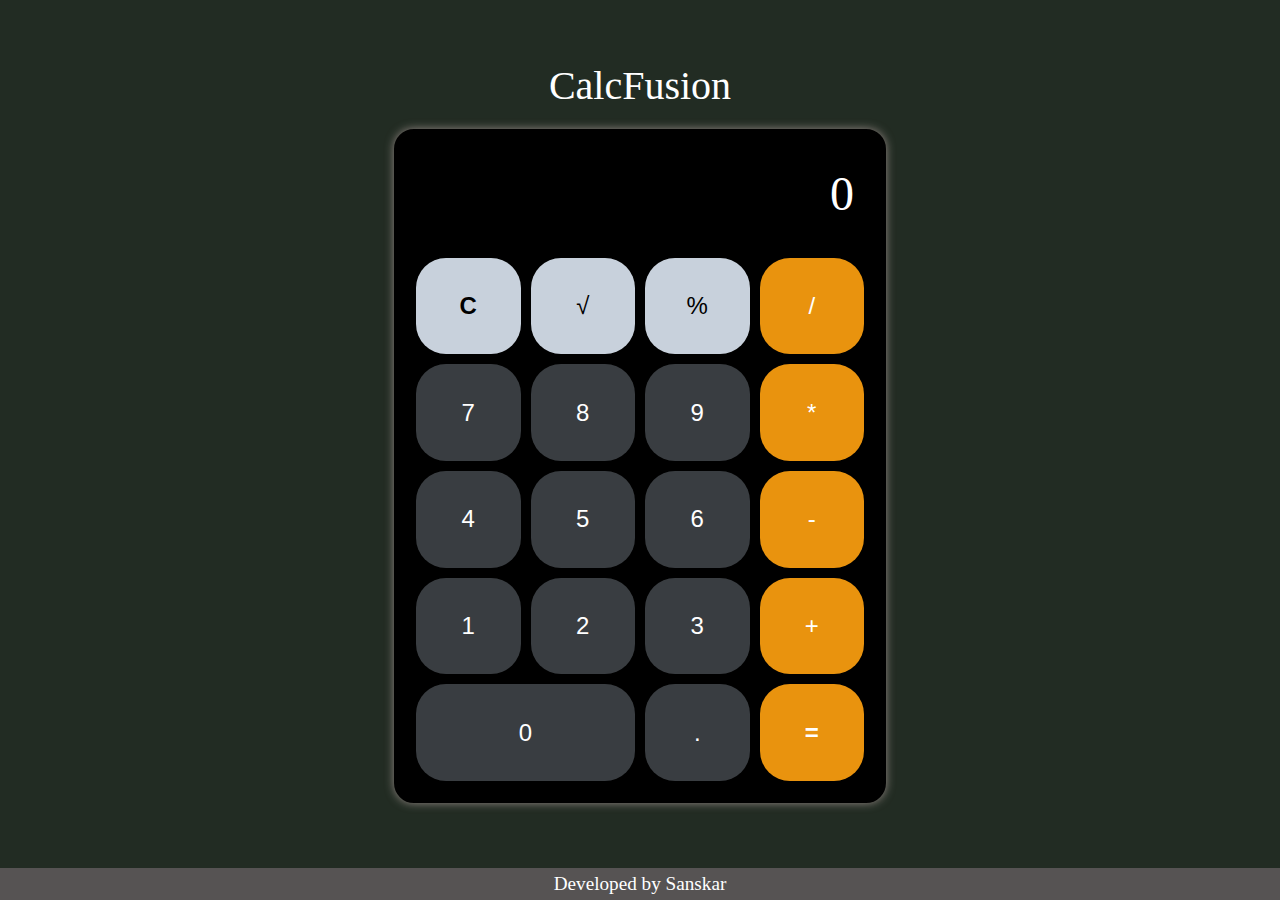
<file: Calculator/index.html>
<!DOCTYPE html>
<html lang="en">
<head>
    <meta charset="UTF-8">
    <meta name="viewport" content="width=device-width, initial-scale=1.0">
    <title>CalcFusion</title>
    <link rel="stylesheet" href="style.css">
    <link rel="icon" href="logo.png" type="logo.png">
</head>
<body>
    <div class="name">CalcFusion</div>
    <div class="container">
        <div class="display" id="display">0</div>
        <button class="btn c f" data-action="clear">C</button>
        <button class="btn c" data-action="sqrt">√</button>
        <button class="btn c" data-action="percent">%</button>
        <button class="btn op" data-action="operator" data-operator="/">/</button>
        <button class="btn" data-action="number">7</button>
        <button class="btn" data-action="number">8</button>
        <button class="btn" data-action="number">9</button>
        <button class="btn op" data-action="operator" data-operator="*">*</button>
        <button class="btn" data-action="number">4</button>
        <button class="btn" data-action="number">5</button>
        <button class="btn" data-action="number">6</button>
        <button class="btn op" data-action="operator" data-operator="-">-</button>
        <button class="btn" data-action="number">1</button>
        <button class="btn" data-action="number">2</button>
        <button class="btn" data-action="number">3</button>
        <button class="btn op" data-action="operator" data-operator="+">+</button>
        <button class="btn zero" data-action="number">0</button>
        <button class="btn" data-action="decimal">.</button>
        <button class="btn equal op f" data-action="equal">=</button>
    </div>
    <div class="footer">Developed by Sanskar</div>
    <script src="script.js"></script>
</body>
</html>
</file>
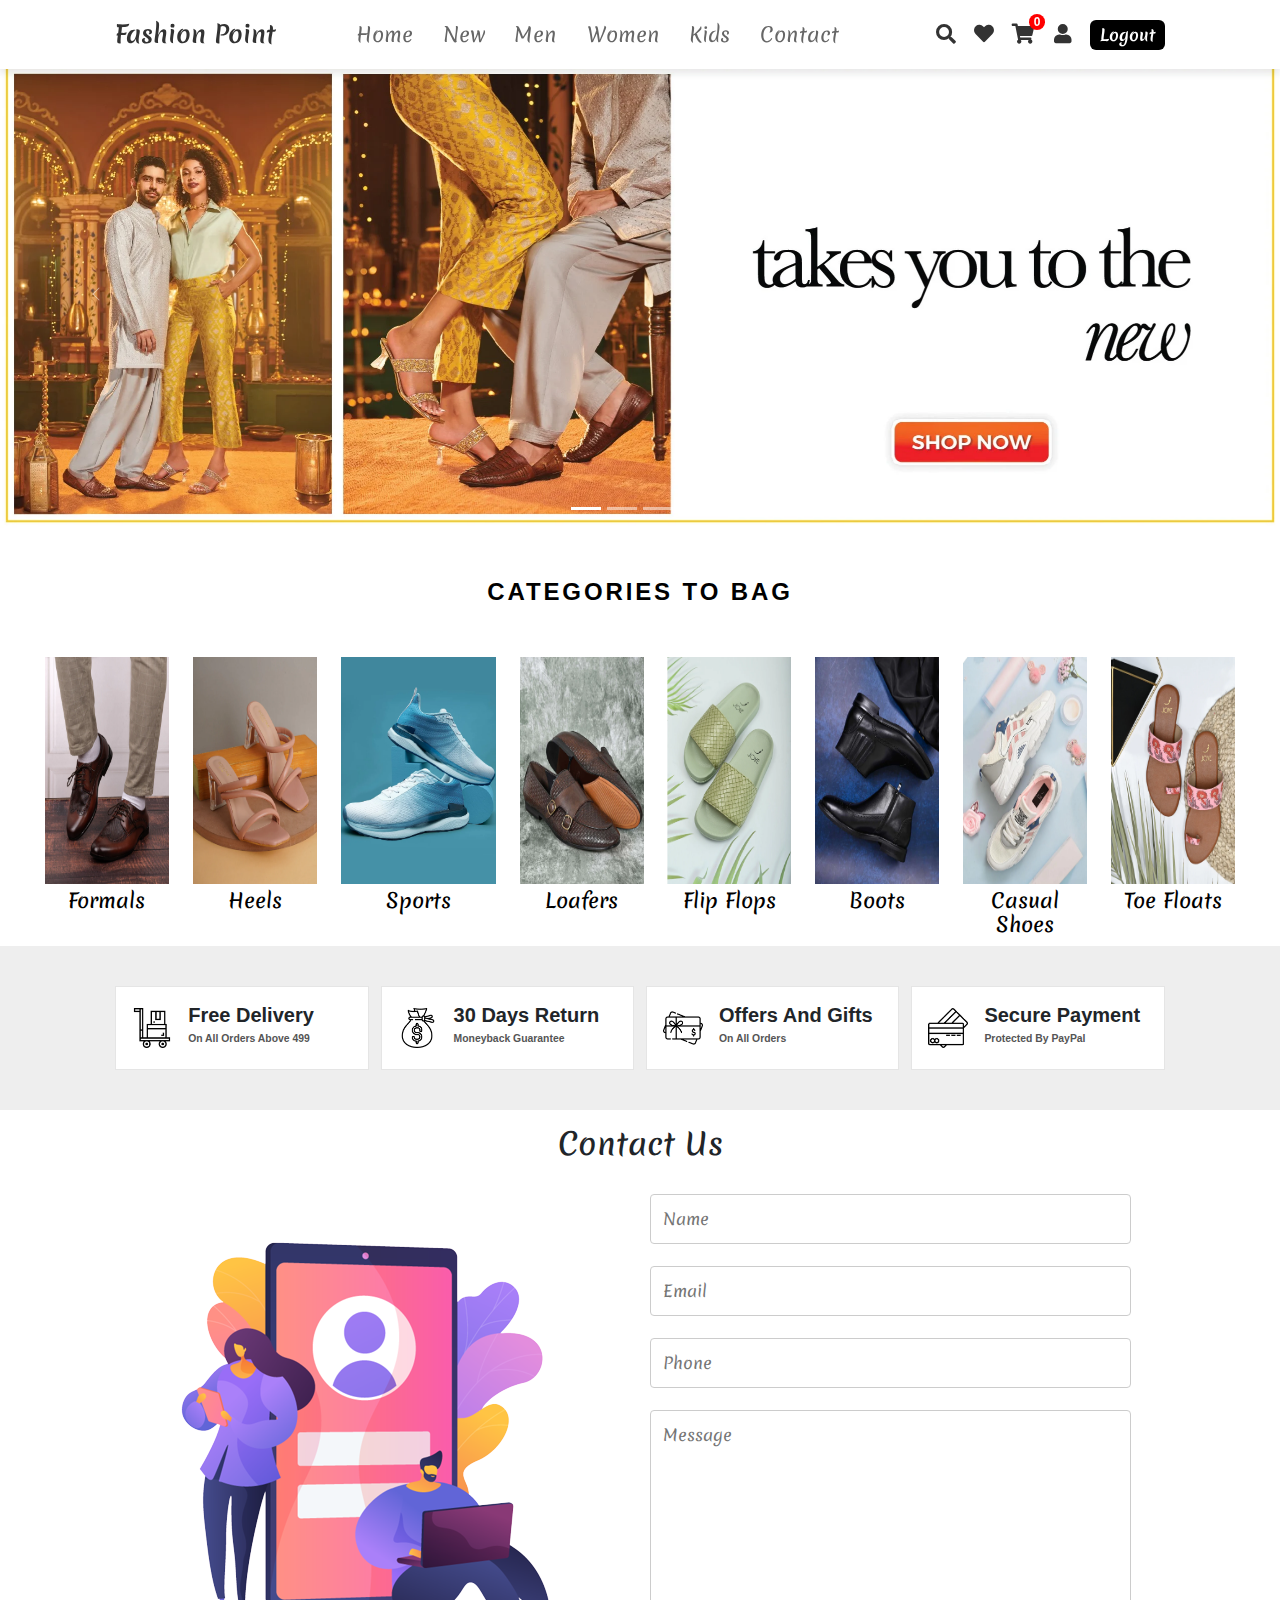
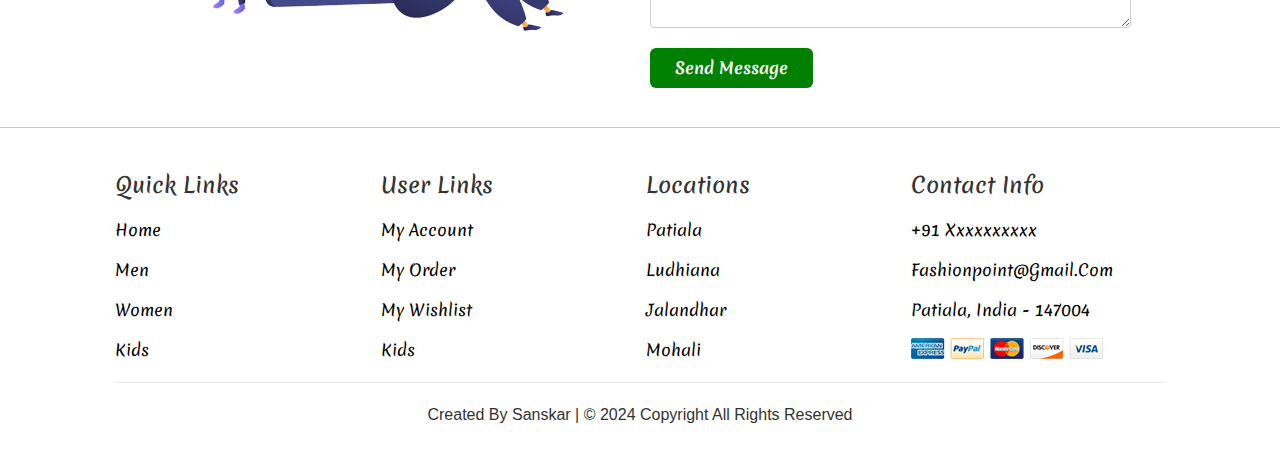
<file: Landing Page/index.html>
<!DOCTYPE html>
<html lang="en">

<head>
    <title>Fashion Point </title>
    <meta charset="utf-8">
    <meta name="viewport" content="width=device-width, initial-scale=1">
    <meta http-equiv="X-UA-Compatible" content="IE-edge">
    <script src="https://cdn.jsdelivr.net/npm/bootstrap@5.2.3/dist/js/bootstrap.bundle.min.js"></script>
    <link href="https://fonts.googleapis.com/css2?family=Merienda:wght@700&family=Satisfy&display=swap"
        rel="stylesheet">
    <link href="https://cdn.jsdelivr.net/npm/bootstrap@5.2.3/dist/css/bootstrap.min.css" rel="stylesheet">
    <link href="https://cdnjs.cloudflare.com/ajax/libs/font-awesome/5.15.3/css/all.min.css" rel="stylesheet">
    <link href="style.css" type="text/css" rel="stylesheet" />
</head>

<body>
    <div>
        <!-- header section starts -->
        <header>
            <input type="checkbox" name="" id="toggler">
            <label for="toggler" class="fas fa-bars"></label>

            <a style="text-decoration: none; font-family: 'Merienda', cursive" href="#"
                class="logo">Fashion Point<span></span></a>

            <nav class="navbar1">
                <a href="#">Home</a>
                <a href="#">New</a>
                <a href="#">Men</a>
                <a href="#">Women</a>
                <a href="#">Kids</a>
                <a href="#">Contact</a>
            </nav>

            <div class="icon">
                <a href="#" style="text-decoration: none" class="fas fa-search"></a>
                <a href="#" style="text-decoration: none" class="fas fa-heart"></a>
                <a href="#" style="text-decoration: none" class="fas fa-shopping-cart">
                    <span class="cart-count" id="CartBadge">0</span></a>
                <a href="#" style="text-decoration: none" class="fas fa-user"></a>
                <a style="text-decoration: none"><button class="btnlogout">Logout</button></a>
            </div>


        </header>
        <br />
        <br />
        <br />
        <br />
        <!-- header section ends -->

        <body>
            <br />
            <!-- Carousel Start -->
            <div id="carousel" class="carousel slide" data-bs-ride="carousel">
                <div class="carousel-indicators">
                    <button type="button" data-bs-target="#carousel" data-bs-slide-to="0" class="active"
                        aria-current="true" aria-label="Slide 1"></button>
                    <button type="button" data-bs-target="#carousel" data-bs-slide-to="1" aria-label="Slide 2"></button>
                    <button type="button" data-bs-target="#carousel" data-bs-slide-to="2" aria-label="Slide 3"></button>
                    <button type="button" data-bs-target="#carousel" data-bs-slide-to="3" aria-label="Slide 4"></button>
                </div>
                <div class="carousel-inner">
                    <div class="carousel-item">
                        <a href="#">
                            <img src="imgs/Corosel3.png" class="d-block w-100" alt="...">
                        </a>
                    </div>
                    <div class="carousel-item active">
                        <a href="#">
                            <img src="imgs/Corosel1.webp" class="d-block w-100" alt="...">
                        </a>
                    </div>
                    <div class="carousel-item">
                        <a href="#">
                            <img src="imgs/Corosel2.png" class="d-block w-100" alt="...">
                        </a>
                    </div>
                    <div class="carousel-item">
                        <a href="#">
                            <img src="imgs/Corosel4.jpg" class="d-block w-100" alt="...">
                        </a>
                    </div>
                </div>
                <button class="carousel-control-prev" type="button" data-bs-target="#carousel" data-bs-slide="prev">
                    <span class="carousel-control-prev-icon" aria-hidden="true"></span>
                    <span class="visually-hidden">Previous</span>
                </button>
                <button class="carousel-control-next" type="button" data-bs-target="#carousel" data-bs-slide="next">
                    <span class="carousel-control-next-icon" aria-hidden="true"></span>
                    <span class="visually-hidden">Next</span>
                </button>
            </div>

            <!-- Carousel End -->

            <!-- Categories to Bag -->
            <div class="text-banner-container">
                <h1 class="text-banner-title">CATEGORIES TO BAG</h1>
            </div>

            <div class="img-link-container">
                <a href="#">
                    <img src="imgs/Formals.webp" /><h1>Formals</h1>
                </a>
                <a href="#">
                    <img src="imgs/Heels.webp" /><h1>Heels</h1>
                </a>
                <a href="#">
                    <img src="imgs/Sports.jpg" /><h1>Sports</h1>
                </a>
                <a href="#">
                    <img src="imgs/Loafers.webp" /><h1>Loafers</h1>
                </a>
                <a href="#">
                    <img src="imgs/Flipflops.webp" /><h1>Flip Flops</h1>
                </a>
                <a href="#">
                    <img src="imgs/Boots.webp" /><h1>Boots</h1>
                </a>
                <a href="#">
                    <img src="imgs/CasualSneakers.webp" /><h1>Casual Shoes</h1>
                </a>
                <a href="#">
                    <img src="imgs/ToeFloats.webp" /><h1>Toe Floats</h1>
                </a>
            </div>

            

            <!-- Icons section starts  -->
            <section class="icons-container">
                <div class="icons">
                    <img src="imgs/icon-1.png" alt="">
                    <div class="info">
                        <h1><b>Free Delivery</b></h1>
                        <h3><span><b>On All Orders Above 499</b></span></h3>
                    </div>
                </div>
                <div class="icons">
                    <img src="imgs/icon-2.png" alt="">
                    <div class="info">
                        <h1><b>30 days Return</b></h1>
                        <h3><span><b>Moneyback Guarantee</b></span></h3>
                    </div>
                </div>
                <div class="icons">
                    <img src="imgs/icon-3.png" alt="">
                    <div class="info">
                        <h1><b>Offers and Gifts</b></h1>
                        <h3><span><b>On All Orders</b></span></h3>
                    </div>
                </div>
                <div class="icons">
                    <img src="imgs/icon-4.png" alt="">
                    <div class="info">
                        <h1><b>Secure Payment</b></h1>
                        <h3><span><b>Protected by PayPal</b></span></h3>
                    </div>
                </div>
            </section>
            <!-- Icons section ends -->

            <!-- contact section starts  -->

            <section class="contact" >
                <h1 style=" text-align: center; font-size: 30px; font-family: 'Merienda', cursive">Contact Us</h1>
                <br>
                <div class="row1">
                    <div class="coloumn-left">
                        <img src="imgs/ContactUs.png" alt="Contact Us">
                    </div>
                    <div class="coloumn-right">
                        <form action="">
                            <input type="text" placeholder="Name" style="font-size: medium; font-family: 'Merienda', cursive">
                            <input type="text" placeholder="Email" style="font-size: medium; font-family: 'Merienda', cursive">
                            <input type="text" placeholder="Phone" style="font-size: medium; font-family: 'Merienda', cursive">
                            <textarea class="box" placeholder="Message" cols="30" rows="8" style="font-size: medium; font-family: 'Merienda', cursive"></textarea>
                            <input type="submit" value="Send Message" class="btnsubmit">
                        </form>
                    </div>
                </div>
            </section>
            


            <!-- contact section ends -->

            <!-- footer section starts -->
            <hr>
            <div>
                <section class="footer">
                    <div class="box-container">
                        <div class="box">
                            <h1>quick links</h1>
                            <a href="#">home</a>
                            <a href="#">men</a>
                            <a href="#">women</a>
                            <a href="#">kids</a>
                        </div>
                        <div class="box">
                            <h1>User links</h1>
                            <a href="#">my account</a>
                            <a href="#">my order</a>
                            <a href="#">my wishlist</a>
                            <a href="#">kids</a>
                        </div>
                        <div class="box">
                            <h1>locations</h1>
                            <a>Patiala</a>
                            <a>Ludhiana</a>
                            <a>Jalandhar</a>
                            <a>Mohali</a>
                        </div>
                        <div class="box">
                            <h1>Contact Info</h1>
                            <a>+91 xxxxxxxxxx</a>
                            <a>fashionpoint@gmail.com</a>
                            <a>Patiala, India - 147004</a>
                            <img src="imgs/payment.png" />
                        </div>
                    </div>
                    <div class="credit">created by <span>Sanskar </span>| © 2024 Copyright all rights reserved
                    </div>
                </section>
            </div>
            <!-- footer section ends -->
    </div>
</body>

</html>
</file>
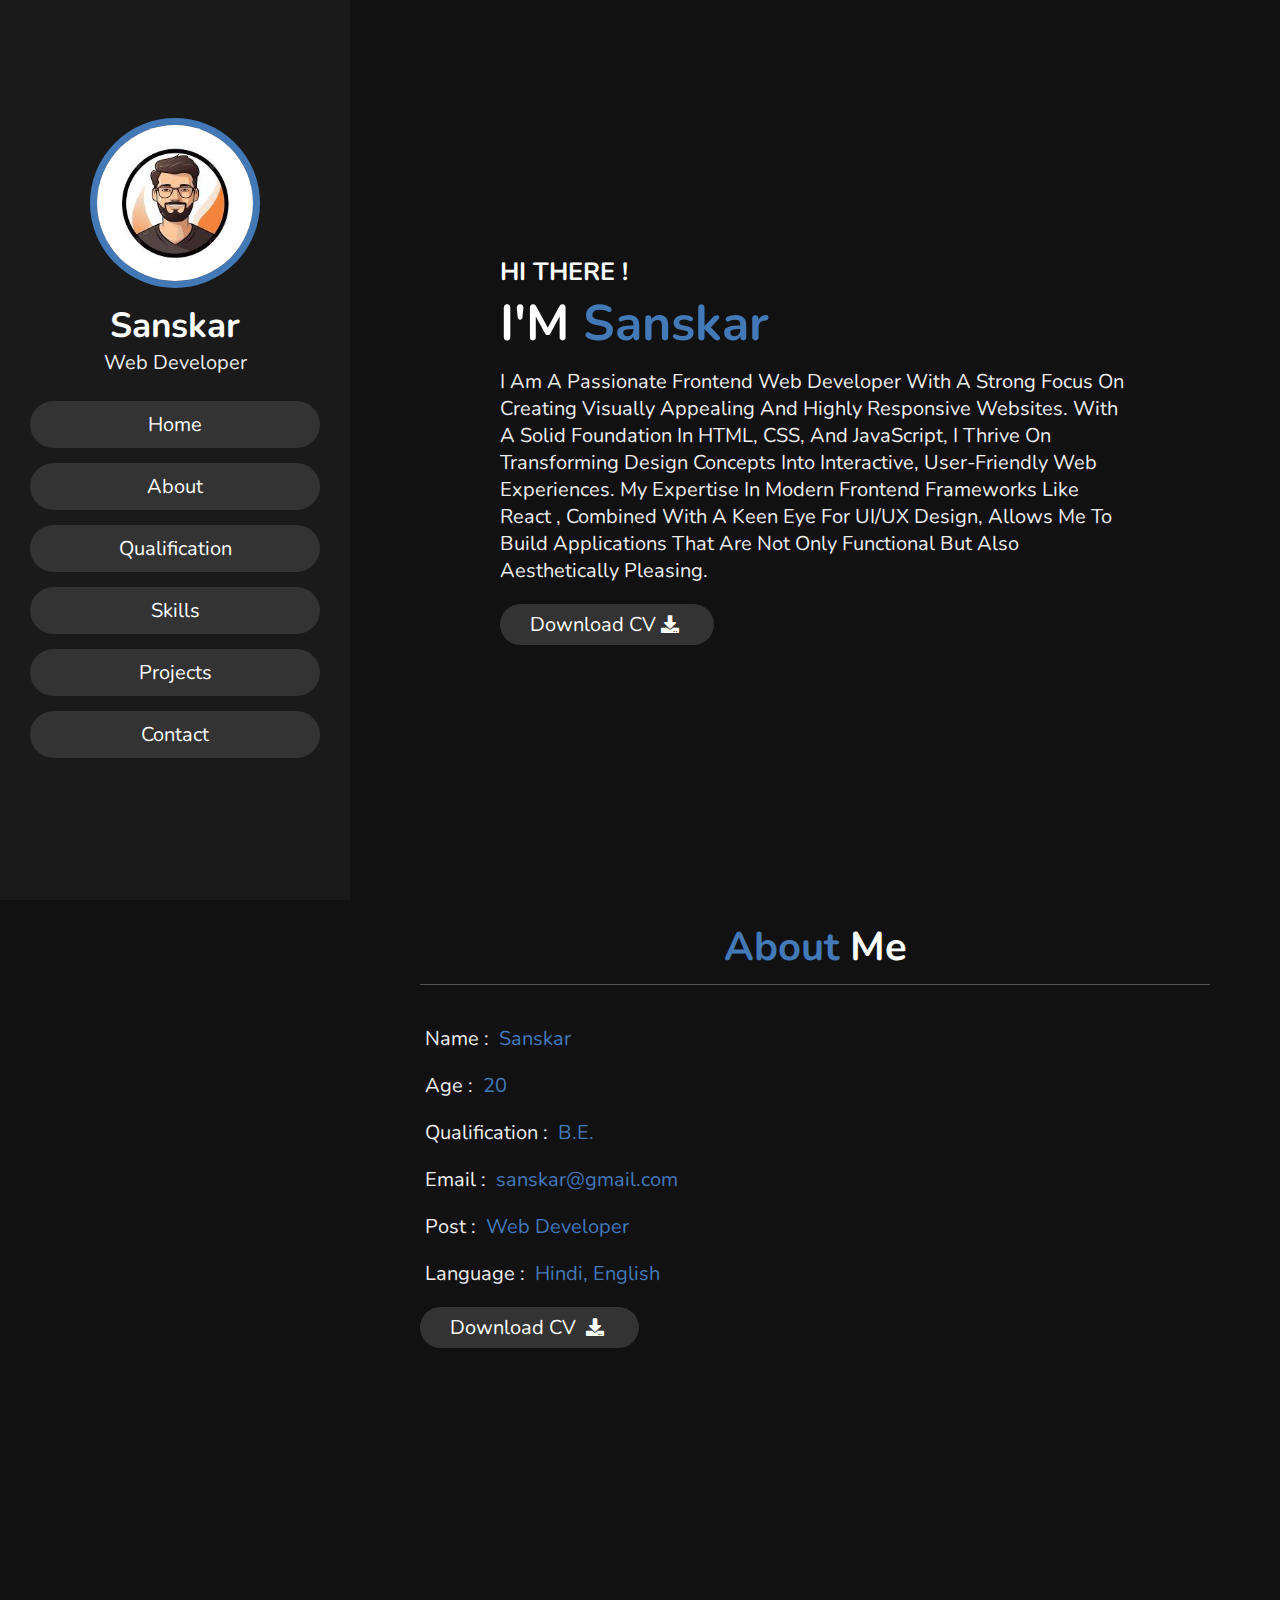
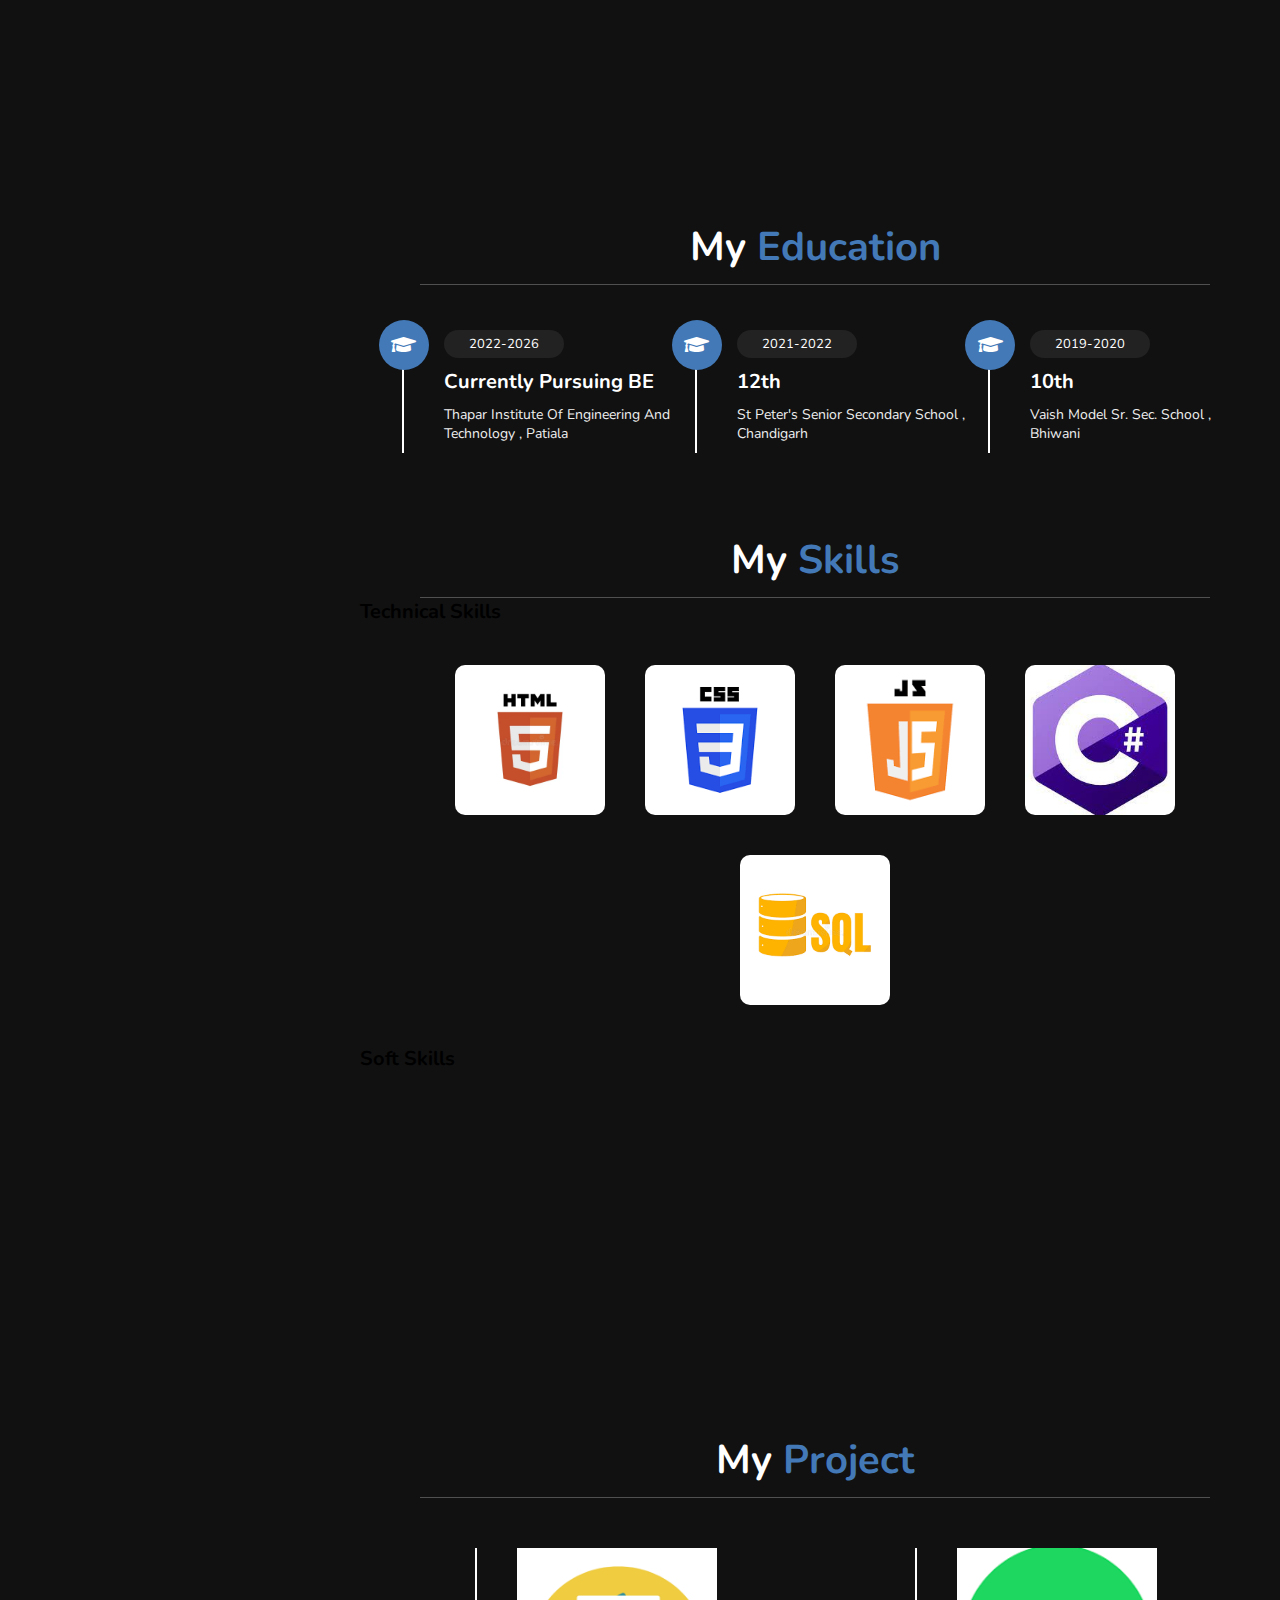
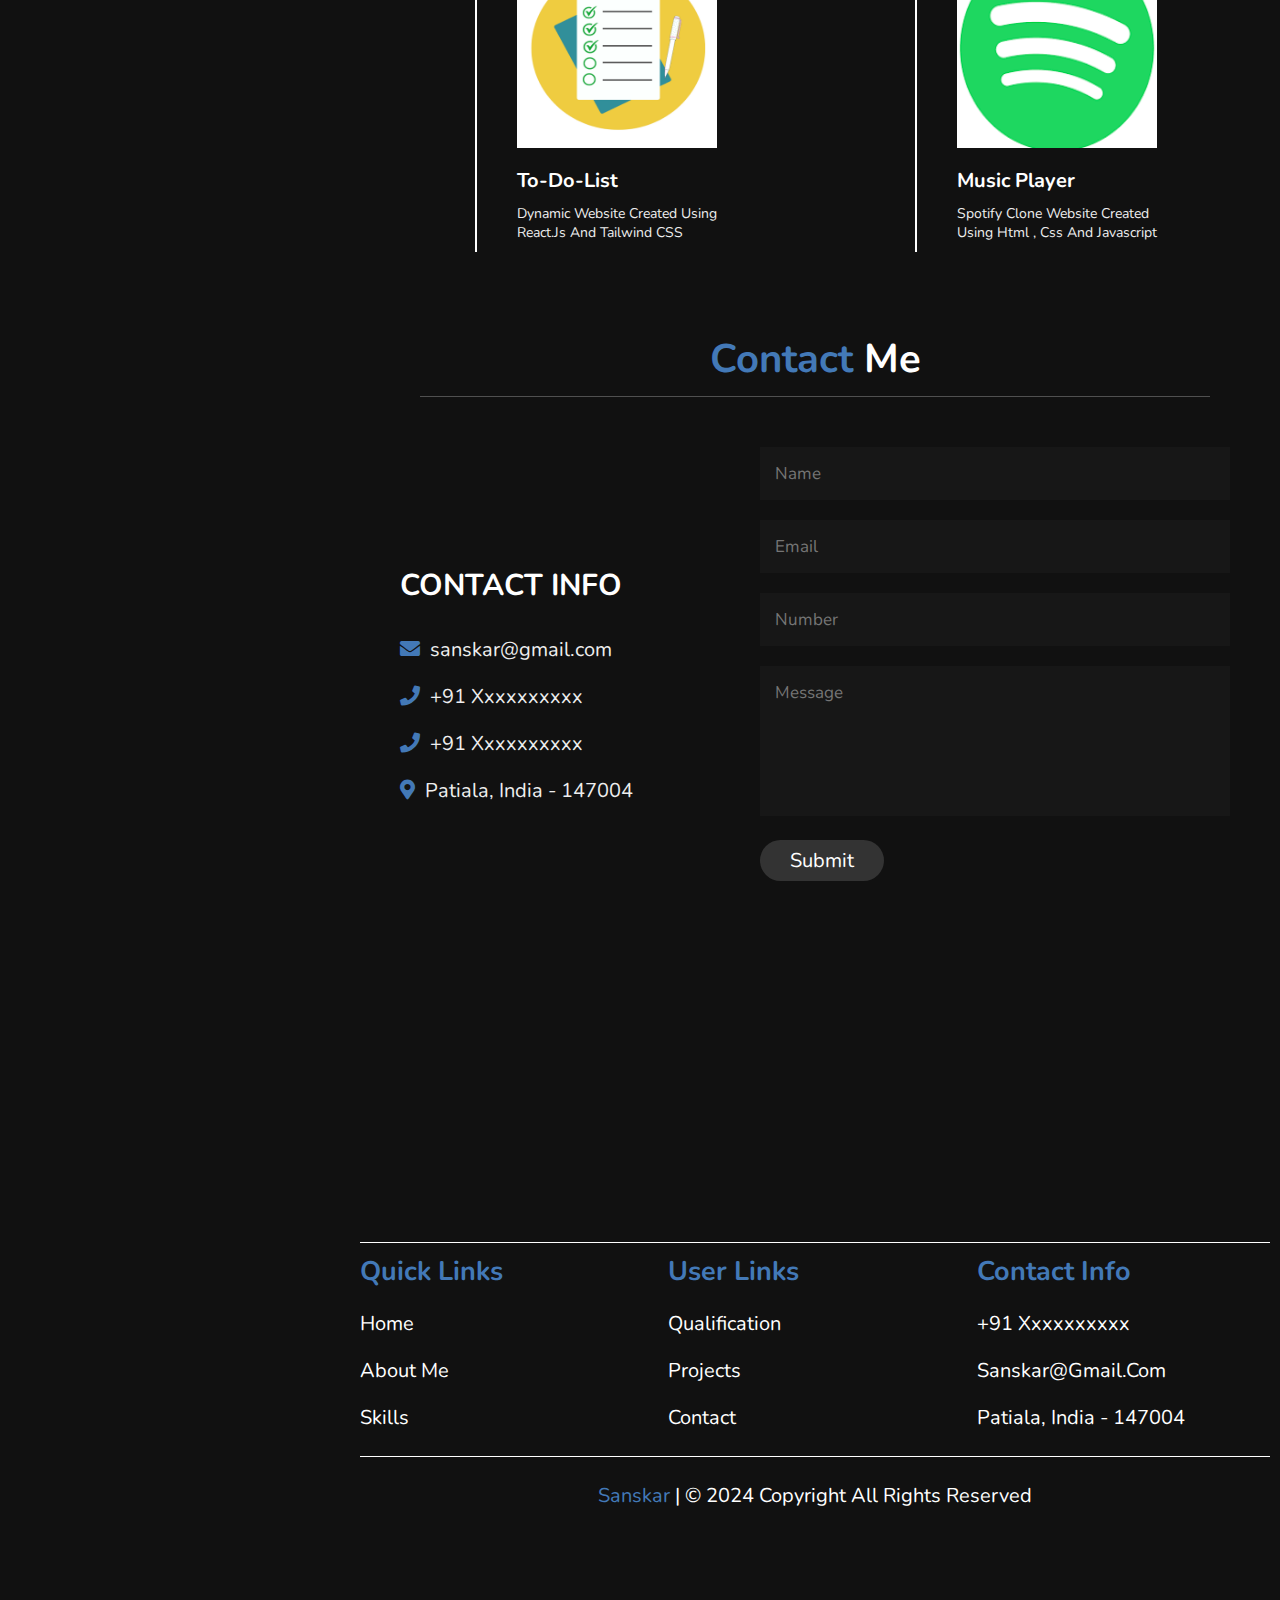
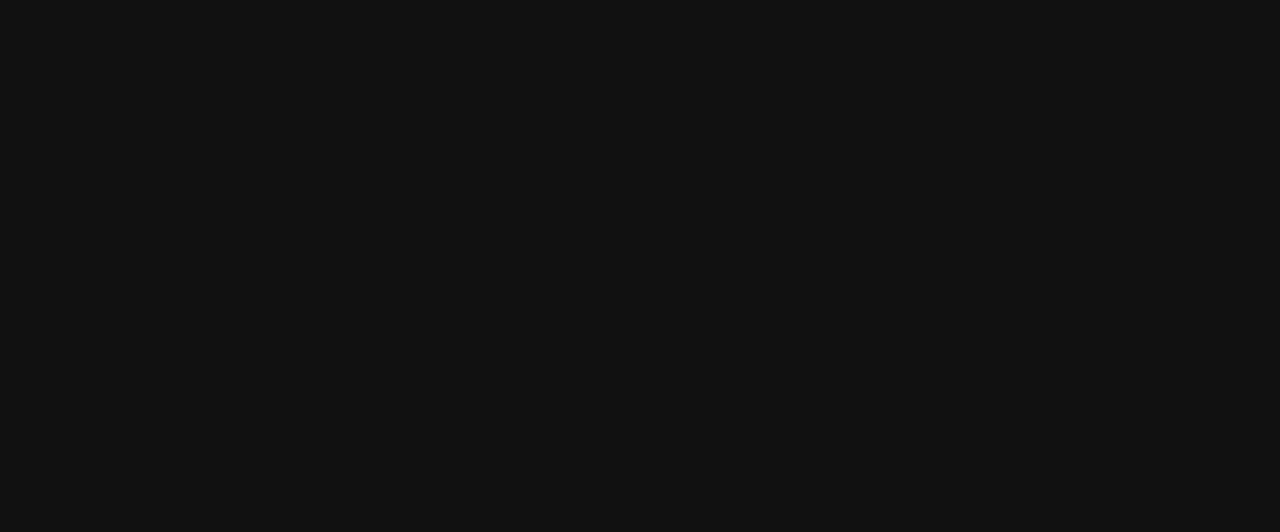
<file: Portfolio/index.html>
<!DOCTYPE html>
<html lang="en">
<head>
    <meta charset="UTF-8">
    <meta name="viewport" content="width=device-width, initial-scale=1.0">
    <title>portfolio</title>
    <link rel="shortcut icon" href="/images/p logo.jpg" type="image/x-icon">

    <!-- font awesome cdn link  -->
    <link rel="stylesheet" href="https://cdnjs.cloudflare.com/ajax/libs/font-awesome/5.15.2/css/all.min.css">

    <!-- custom css file link  -->
    <link rel="stylesheet" href="style.css">

</head>
<body>
    
<!-- header section starts  -->

<header>

    <div class="user">
        <img src="images/port2.jpeg" alt="">
         
        <h3 class="name">Sanskar</h3>
        <p class="post">Web developer</p>
    </div>

    <nav class="navbar">
        <ul>
            <li><a href="#home">home</a></li>
            <li><a href="#about">about</a></li>
            <li><a href="#education">qualification</a></li>
            <li><a href="#skills">skills</a></li>
            <li><a href="#projects">projects</a></li>
            <li><a href="#contact">contact</a></li>
        </ul>
    </nav>

</header>

<!-- header section ends -->

<div id="menu" class="fas fa-bars"></div>

<!-- home section starts  -->

<section class="home" id="home">

    <h3>HI THERE !</h3>
    <h1>I'M <span>Sanskar</span></h1>
    <p>I am a passionate Frontend Web Developer with a strong focus on creating visually appealing and highly responsive websites. With a solid foundation in HTML, CSS, and JavaScript, I thrive on transforming design concepts into interactive, user-friendly web experiences. My expertise in modern frontend frameworks like React , combined with a keen eye for UI/UX design, allows me to build applications that are not only functional but also aesthetically pleasing.
    </p>
    <a href="#"><button class="btn">Download CV<i class="fas fa-download"></i></button></a>
    <!-- <a href="MyResume.pdf"><button class="btn">Download CV<i class="fas fa-download"></i></button></a> -->

</section>

<!-- home section ends -->

<!-- about section starts  -->

<section class="about" id="about">

<h1 class="heading"> <span>about</span> me </h1>

<div class="row">

    <div class="info">
        <h3> <span> name : </span> Sanskar</h3>
        <h3> <span> age : </span> 20 </h3>
        <h3> <span> qualification : </span> B.E. </h3>
        <h3 style="text-transform: none;"> <span> email : </span> sanskar@gmail.com</h3>
        <h3> <span> post : </span> Web developer </h3>
        <h3> <span> language : </span> hindi, English</h3>
        <a href="#"><button class="btn"> download CV <i class="fas fa-download"></i> </button></a>
        <!-- <a href="MyResume.pdf"><button class="btn"> download CV <i class="fas fa-download"></i> </button></a> -->
    </div>
</div>

</section>

<!-- about section ends -->

<!-- education section starts  -->

<section class="education" id="education">

<h1 class="heading"> my <span>education</span> </h1>

<div class="box-container">

    <div class="box">
        <i class="fas fa-graduation-cap"></i>
        <span>2022-2026</span>
        <h3>Currently pursuing BE</h3>
        <p>Thapar Institute of Engineering and Technology , patiala</p>
    </div>

    <div class="box">
        <i class="fas fa-graduation-cap"></i>
        <span>2021-2022</span>
        <h3>12th</h3>
        <p>St Peter's Senior Secondary School , chandigarh</p>
    </div>

    <div class="box">
        <i class="fas fa-graduation-cap"></i>
        <span>2019-2020</span>
        <h3>10th</h3>
        <p>Vaish Model Sr. sec. school , bhiwani</p>
    </div>

    
</div>

</section>
<!-- skills  -->

<section class="portfolio" id="skills">

    <h1 class="heading"> my <span>skills</span> </h1>
    <h1>Technical Skills</h1>
    <div class="box-container">
    
        <div class="box">
            <img src="images/html.webp" alt="">
        </div>
    
        <div class="box">
            <img src="images/css.png" alt="">
        </div>
    
        <div class="box box1">
            <img src="images/js.png" alt="">
        </div>
    
        
        
        <div class="box">
            <img src="images/cSharp.jpg" alt="">
        </div>
    
        
        <div class="box">
            <img src="images/sql.png" alt="">
        </div>
    </div>
    <h1>Soft Skills</h1>
    </section>

<!-- project start  -->
<section class="education" id="projects">
    
    <h1 class="heading"> my <span>project</span> </h1>
    
    <div class="box-container">
        <div class="box">
            <img src="images/To-DO-List.png" alt="" style="height: 200px; width: 200px;">
            <h3>To-Do-List</h3>
            <p>Dynamic Website Created using React.js and Tailwind CSS</p>
        </div>
        <div class="box">
            <img src="images/download.png" alt="" style="height: 200px; width: 200px;">
            <h3>Music Player</h3>
            <p>Spotify clone Website Created using Html , Css and Javascript</p>
        </div>
       
        
</section>
<!-- project  end -->


<!-- contact section starts  -->

<section class="contact" id="contact">

<h1 class="heading"> <span>contact</span> me </h1>

<div class="row">

    <div class="content">

        <h3 class="title">contact info</h3>

        <div class="info">
            <h3 style="text-transform: none;"> <i class="fas fa-envelope"></i> sanskar@gmail.com </h3>
            <h3> <i class="fas fa-phone"></i> +91 xxxxxxxxxx </h3>
            <h3> <i class="fas fa-phone"></i> +91 xxxxxxxxxx  </h3>
            <h3> <i class="fas fa-map-marker-alt"></i> Patiala, india - 147004 </h3>
        </div>

    </div>

    <form action="">

        <input type="text" placeholder="name" class="box" id="name">
        <input type="email" placeholder="email" class="box"  id="email">
        <input type="number" placeholder="number" class="box" id="number">
        <textarea name=""  cols="30" rows="10" class="box message" placeholder="message" id="message"></textarea>
        <input type="submit" class="btn"> 
        <!-- <input type="submit" class="btn" onclick="getenquiry()">  -->
    </form>
</div>

</section>


<!-- contact section ends -->

<!-- footer section starts -->
<div>
    <section class="footer">
        <div class="box-container">
            <div class="box">
                <h1>quick links</h1>
                <a href="#home">home</a>
                <a href="#about">About Me</a>
                <a href="#skills">Skills</a>
            </div>
            <div class="box">
                <h1>User links</h1>
                <a href="#education">Qualification</a>
                <a href="#projects">Projects</a>
                <a href="#contact">Contact</a>
            </div>
            <div class="box">
                <h1>Contact Info</h1>
                <a>+91 xxxxxxxxxx</a>
                <a href="mailto:sanskar@gmail.com">sanskar@gmail.com</a>
                <a>Patiala, india - 147004</a>
            </div>
        </div>
        <div class="credit"><span>Sanskar </span>| © 2024 Copyright all rights reserved
        </div>
    </section>
</div>
<!-- footer section ends -->

<!-- jquery cdn link  -->
<script src="https://cdnjs.cloudflare.com/ajax/libs/jquery/3.6.0/jquery.min.js"></script>

<!-- custom js file link  -->
<script src="script.js"></script>
<script>
    function getenquiry() {
        var name=document.getElementById("name").value;
        var email=document.getElementById("email").value;
        var number=document.getElementById("number").value;
        var message=document.getElementById("message").value;
        var url = "https://wa.me/?text=" 
                    + "Name: "+ name +"%0a"
                    + "Phone: "+ email +"%0a"
                    + "Email: "+ number  +"%0a"
                    +"message:"+ message +"%0a";
        window.open(url,'_blank').focus();
    }
</script>


</body>
</html>
</file>
<file: Calculator/style.css>
* {
    margin: 0;
    padding: 0;
}
body {
    background-color: rgb(34, 44, 35);
    color: black;
    /* display: flex; */
    justify-content: center;
    align-items: center;
    height: 100vh;
    margin: 0;
    display: flex;
    flex-direction: column;
    /* justify-content: space-between;  */
}
.name{
    font-size: 2.5rem;
    margin-bottom: 20px;
    color: #ffffff;
    
}
.f{
    font-weight: 700;
    /* font-size: 1rem; */
}

.container {
    border: 2px solid rgb(0, 0, 0);
    width: 35vw;
    height: 70vh;
    background-color: rgb(0, 0, 0);
    margin-bottom: 35px;
    /* padding: 20px;
    display: grid;
    grid-template-columns: [first]120px [second]100px [third];
    grid-template-rows: 100px 100px 100px;   ;
     */
    display: grid;
    grid-template-rows: repeat(6, 1fr);
    grid-template-columns: repeat(4, 1fr);
    gap: 10px;
    /* background-color: #333; */
    padding: 20px;
    border-radius: 20px;
    box-shadow: 0 0 10px rgba(224, 197, 197, 0.6);
}

.display {
    grid-column: span 4;
    /* background-color: #444; */
    color: white;
    font-size: 3rem;
    text-align: right;
    padding: 15px 10px;
    
    /* border-radius: 10px; */
    /* box-shadow: inset 0 0 5px rgba(0,0,0, 0.5); */
}

.btn {
    background-color: #393d41;
    color: white;
    font-size: 1.5rem;
    border: none;
    border-radius: 30px;
    cursor: pointer;
    box-shadow: 0 2px 5px rgba(0, 0, 0, 0.2);
    transition: background-color 0.3s;
}

.footer{
    text-align: center;
    padding: 5px;
    background-color: #565353;
    color: rgb(255, 255, 255);
    width: 100%;
    position: fixed;
    bottom: 0;
    font-size: larger;
}

.op{
    background-color: #e9930e;
}
.c{
    background-color: #c8d1dc;
    color: black;
}

.btn:hover {
    background-color: #666;
}

.btn:active {
    background-color: #777;
    box-shadow: inset 0 2px 5px rgba(0, 0, 0, 0.3);
}

.zero {
    grid-column: span 2;
}


@media (max-width: 1000px){
    .container{
        width: 80vw;
        height: 60vh;
    }
    .btn{
        font-size: 2rem;
    }
}
</file>
<file: Landing Page/style.css>
﻿* {
    margin: 0;
    padding: 0;
    box-sizing: border-box;
    font-family: sans-serif;
    outline: none;
    border: none;
    text-decoration: none;
    text-transform: capitalize;
    transition: .2s linear;
}

html {
    font-size: 50%;
    overflow-x: hidden;
}

section {
    padding: 2rem 9%;
}

.heading {
    text-align: center;
    font-size: 4rem;
    color: #333;
    padding: 1rem;
    margin: 2rem 0;
    background: rgba(255, 51, 153,.05);
}

    .heading span {
        color: var(--pink);
    }


header {
    position: fixed;
    top: 0;
    left: 0;
    right: 0;
    background: #fff;
    padding: 2rem 9%;
    display: flex;
    align-items: center;
    justify-content: space-between;
    z-index: 1000;
    box-shadow: 0 .5rem 1rem rgba(0,0,0,.1);
}

    header .logo {
        font-size: 3rem;
        color: #333;
        font-weight: bolder;
    }

        header .logo span {
            color: var(--pink);
        }

    header .navbar1 a {
        font-size: 2.5rem;
        padding: 0 1.7rem;
        color: #666;
    }

        header .navbar1 a:hover {
            color: var(--pink);
        }

    header .icon a {
        font-size: 2.5rem;
        color: #333;
        margin-left: 2rem;
    }

        header .icon a:hover {
            color: var(--pink);
        }

    header #toggler {
        display: none;
    }

    header .fa-bars {
        font-size: 3rem;
        color: #333;
        border-radius: .5rem;
        padding: .5rem 1.5rem;
        cursor: pointer;
        display: none;
    }

/*Logout Button*/
.btnlogout {
    background: Black;
    border-radius: 6px;
    color: white;
    font-size: 16px;
    font-family: 'Merienda', cursive;
    display: inline;
    padding: 3px 10px;
    font-weight: bold;
    text-align: center;
    text-decoration: none;
    cursor: pointer;
}

    .btnlogout:hover {
        background-color: lightcoral;
        color: #fff;
    }

/*Contact Us Page*/

input[type=text], select, textarea {
    width: calc(100% - 24px);
    padding: 12px;
    border: 1px solid #ccc;
    border-radius: 4px;
    box-sizing: border-box;
    margin-top: 6px;
    margin-bottom: 16px;
    resize: vertical;
}

.coloumn-left, .coloumn-right {
    float: left;
    width: 50%;
    padding: 10px;
    box-sizing: border-box; /* Include padding and border in the element's total width and height */
}

.row1:after {
    content: "";
    display: table;
    clear: both;
}
.title {
    color: black;
    font-size: 5em;
    margin: 15px 20px;
    font-family: 'Merienda', cursive;
    max-height: 5em;
    font-weight: 600;
    text-align: center;
}
@media (max-width: 600px) {
    .title {
        font-size: 2em;
        max-height: 4em;
        font-weight: 600;
    }
}
.btnsubmit {
    background: Green;
    border-radius: 6px;
    color: white;
    font-size: 16px;
    font-family: 'Merienda', cursive;
    display: inline;
    padding: 8px 25px;
    font-weight: bold;
    text-align: center;
    text-decoration: none;
    cursor: pointer;
}

    .btnsubmit:hover {
        background-color: lightgreen;
        color: #fff;
    }


/*Icons*/

.icons-container {
    background: #eee;
    display: flex;
    flex-wrap: wrap;
    gap: 1.5rem;
    padding-top: 5rem;
    padding-bottom: 5rem;
}

    .icons-container .icons {
        background: #fff;
        border: .1rem solid rgba(0,0,0,.1);
        padding: 2rem;
        display: flex;
        align-items: center;
        flex: 1 1 25rem;
    }

        .icons-container .icons img {
            height: 5rem;
            margin-right: 2rem;
        }

        .icons-container .icons h3 {
            color: #333;
            padding-bottom: .5rem;
            font-size: 1.5rem;
        }

        .icons-container .icons span {
            color: #555;
            font-size: 1.3rem;
        }

.fa-shopping-cart {
    position: relative;
}

.cart-count {
    position: absolute;
    top: -10px;
    right: -10px;
    background-color: red;
    color: white;
    font-size: 12px;
    padding: 2px 5px;
    border-radius: 50%;
}

.navbar1 a {
    text-decoration: none;
    font-family: 'Merienda', cursive;
}

.text-banner-title {
    text-transform: uppercase;
    color: black;
    letter-spacing: 0.12em;
    font-size: 3em;
    margin: 50px 30px;
    max-height: 5em;
    font-weight: 600;
    text-align: center;
}

img {
    display: block;
}
/* img link container */

.img-link-container img {
    width: 100%;
    height: 95%;
}

.img-link-container {
    margin-left: 3.5%;
    margin-right: 3.5%;
    display: inline-flex;
    grid-template-columns: repeat(6, 15%);
    gap: 2%;
    row-gap: 0px;
    margin-bottom: 50px;
}

.img-link-container-2 img {
    width: 100%;
}

.img-link-container a {
    text-decoration: none;
}
.img-link-container a h1{
    font-family: 'Merienda', cursive;
    margin-top: 5px;
    margin-bottom: 3px;
    text-align: center;
    color: black;
}
@media (max-width: 770px) {
    .img-link-container {
        display: flex;
        flex-wrap: wrap;
        justify-content: space-between;
    }

        .img-link-container a {
            width: calc(33.33% - 10px);
            margin-bottom: 20px;
        }
}

@media (max-width: 600px) {
    .text-banner-title {
        letter-spacing: 0.09em;
        font-size: 2em;
        max-height: 4em;
        font-weight: 600;
    }
}

/* Footer */
.footer {
    margin-top: 20px;
}

    .footer .box-container {
        display: flex;
        flex-wrap: wrap;
        gap: 1.5rem;
    }

        .footer .box-container .box {
            flex: 1 1 25rem;
        }

            .footer .box-container .box h1 {
                color: #333;
                font-size: 2.7rem;
                padding: 1rem 0;
                font-family: 'Merienda', cursive;
            }

            .footer .box-container .box a {
                display: block;
                color: black;
                font-size: 2rem;
                padding: 1rem 0;
                text-decoration: none;
                font-family: 'Merienda', cursive;
            }

                .footer .box-container .box a:hover {
                    color: var(--pink);
                    text-decoration: underline;
                }

            .footer .box-container .box img {
                margin-top: 1rem;
            }

    .footer .credit {
        text-align: center;
        padding: 1.5rem;
        margin-top: 1.5rem;
        padding-top: 2.5rem;
        font-size: 2rem;
        color: #333;
        border-top: .1rem solid rgba(0,0,0,.1);
        padding-bottom: 3rem;
    }

        .footer .credit span {
            color: var(--pink);
        }


/* media queries  */
@media (max-width:991px) {

    html {
        font-size: 50%;
    }

    header {
        padding: 2rem;
    }

    section {
        padding: 2rem;
    }

    .home {
        background-position: left;
    }
}

@media (max-width:770px) {

    header .fa-bars {
        display: block;
    }

    header .navbar1 {
        position: absolute;
        top: 100%;
        left: 0;
        right: 0;
        background: #eee;
        border-top: .1rem solid rgba(0,0,0,.1);
        clip-path: polygon(0 0, 100% 0, 100% 0, 0 0);
    }

    header #toggler:checked ~ .navbar1 {
        clip-path: polygon(0 0, 100% 0, 100% 100%, 0% 100%);
    }

    header .navbar1 a {
        padding: 2rem;
        background: #fff;
        border: .1rem solid rgba(0,0,0,.1);
        display: block;
    }

    .home .content h3 {
        font-size: 5rem;
    }

    .home .content span {
        font-size: 2.5rem;
    }

    .icons-container .icons h3 {
        font-size: 2rem;
    }

    .icons-container .icons span {
        font-size: 1.7rem;
    }
}

@media (max-width:450px) {

    html {
        font-size: 50%;
    }

    .heading {
        font-size: 3rem;
    }
}

@media (max-width:380px) {

    html {
        font-size: 45%;
    }

    .heading {
        font-size: 2.5rem;
    }
}
</file>
<file: Portfolio/style.css>
@import url('https://fonts.googleapis.com/css2?family=Nunito:wght@200;300;400;600&display=swap');

:root{
    --blue:#4379b7;
}

*{
    font-family: 'Nunito', sans-serif;
    margin:0; padding:0;
    box-sizing: border-box;
    text-decoration: none;
    outline: none; border:none;
    text-transform: capitalize;
    transition: all .2s linear;
}

*::selection{
    background:var(--blue);
    color:#333;
}

html{
    font-size: 62.5%;
    overflow-x: hidden;
}

html::-webkit-scrollbar{
    width:1.4rem;
}

html::-webkit-scrollbar-track{
    background:#222;
}

html::-webkit-scrollbar-thumb{
    background:var(--blue);
}

body{
    background:#111;
    overflow-x: hidden;
    padding-left: 35rem;
}

section{
    min-height: 100vh;
    padding:1rem;
}

.btn{
    padding:.7rem 3rem;
    background:#333;
    color:#fff;
    cursor: pointer;
    margin-top: 1rem;
    font-size: 2rem;
    border-radius: 5rem;
}

.btn i{
    padding:0 .5rem;
    font-size: 1.8rem;
}

.btn:hover{
    background:var(--blue);
}

.heading{
    text-align: center;
    margin:0 6rem;
    font-size: 4rem;
    padding:1rem;
    border-bottom: .1rem solid #fff4;
    color:#fff;
}

.heading span{
    color:var(--blue);
}

header{
    position: fixed;
    top:0; left:0;
    z-index: 1000;
    height:100%;
    width:35rem;
    background:#1a1a1a;
    display: flex;
    align-items: center;
    justify-content: center;
    flex-flow: column;
    text-align: center;
}

header .user img{
    height:17rem;
    width:17rem;
    border-radius: 50%;
    object-fit: cover;
    margin-bottom: 1rem;
    border:.7rem solid var(--blue);
}

header .user .name{
    font-size: 3.5rem;
    color:#fff;
}

header .user .post{
    font-size: 2rem;
    color:#eee;
}

header .navbar{
    width:100%;
}

header .navbar ul{
    list-style: none;
    padding:1rem 3rem;
}


header .navbar ul li a{
    display: block;
    padding:1rem;
    margin:1.5rem 0;
    background:#333;
    color:#fff;
    font-size: 2rem;
    border-radius: 5rem;
}

header .navbar ul li a:hover{
    background:var(--blue);
}

#menu{
    position: fixed;
    top:2rem; right:2rem;
    background:#333;
    color:#fff;
    cursor: pointer;
    font-size: 2.5rem;
    padding:1rem 1.5rem;
    z-index: 1000;
    display: none;
}

.home{
    display: flex;
    justify-content: center;
    flex-flow: column;
    padding:0 15rem;
}

.home h3{
    font-size: 2.5rem;
    color:#fff;
}

.home h1{
    font-size:5rem;
    color:#fff;
}

.home h1 span{
    color:var(--blue);
}

.home p{
    font-size:2rem;
    color:#eee;
    padding: 1rem 0;
}

.about .row{
    display: flex;
    align-items: center;
    justify-content: center;
    flex-wrap: wrap;
    padding:1rem 0;
}

.about .row .info{
    flex:1 1 48rem;
    padding:2rem 1rem;
    padding-left: 6rem;
}

.about .row .info h3{
    font-size: 2rem;
    color:var(--blue);
    padding:1rem 0;
    font-weight: normal;
}

.about .row .info h3 span{
    color:#eee;
    padding:0 .5rem;
}

.about .row .counter{
    flex:1 1 48rem;
    display: flex;
    justify-content: center;
    flex-wrap: wrap;
}

.about .row .counter .box{
    width:20rem;
    background:#222;
    text-align: center;
    padding: 2rem;
    margin:2rem;
}

.about .row .counter .box span{
    font-size: 4rem;
    color:var(--blue);
}

.about .row .counter .box h3{
    font-size: 2rem;
    color:#fff;
}


.education .box-container{
    display: flex;
    align-items: center;
    justify-content: space-around;
    flex-wrap: wrap;
    padding:1rem 0;
    padding-left: 3rem;
}

.education .box-container .box{
    width:27rem;
    margin:4rem 1rem;
    padding-left: 4rem;
    border-left: .2rem solid #fff;
    position: relative;
}

.education .box-container .box span{
    font-size: 1.3rem;
    background:#222;
    color:#fff;
    border-radius: 5rem;
    padding:.5rem 2.5rem;
}

.education .box-container .box h3{
    font-size: 2rem;
    color:#fff;
    padding-top: 1.5rem;
}

.education .box-container .box p{
    font-size: 1.4rem;
    color:#eee;
    padding: 1rem 0;
}

.education .box-container .box i{
    position: absolute;
    top:-1.5rem; left:-2.5rem;
    height:5rem;
    width: 5rem;
    border-radius: 50%;
    line-height: 5rem;
    text-align: center;
    font-size: 2rem;
    color:#fff;
    background:var(--blue);
}

.portfolio .box-container{
    display: flex;
    align-items: center;
    justify-content: center;
    flex-wrap: wrap;
    padding:2rem 0;
}

.portfolio .box-container .box{
    height: 15rem;
    width:  15rem;
    border-radius: 1rem;
    margin:2rem;
    overflow: hidden;
    cursor: pointer;
}

.portfolio .box-container .box img{
    height:100%;
    width:100%;
    object-fit: cover;
}

.portfolio .box-container .box:hover img{
    transform: scale(0.9);
}

.contact .row{
    display: flex;
    align-items: center;
    justify-content: center;
    flex-wrap: wrap;
}


.contact .row .content{
    flex:1 1 30rem;
    padding:4rem;
    padding-bottom: 0;
}

.contact .row form{
    flex:1 1 45rem;
    padding:2rem;
    margin:2rem;
    margin-bottom: 4rem;
}

.contact .row form .box{
    padding:1.5rem;
    margin:1rem 0;
    background:#3333;
    color:#fff;
    text-transform: none;
    font-size: 1.7rem;
    width:100%;
}

.contact .row form .box::placeholder{
    text-transform: capitalize;
}

.contact .row form .message{
    height: 15rem;
    resize: none;
}

.contact .row .content .title{
    text-transform: uppercase;
    color:#fff;
    font-size: 3rem;
    padding-bottom: 2rem;
}

.contact .row .content .info h3{
    display: flex;
    align-items: center;
    font-size: 2rem;
    color:#eee;
    padding:1rem 0;
    font-weight: normal;
}

.contact .row .content .info h3 i{
    padding-right: 1rem;
    color:var(--blue);

}

.top{
    position: fixed;
    bottom:7.5rem; right: 2rem;
    z-index: 100;
    display: none;
}
.map{
    position: relative;
    top: 3rem;
    right: 2rem;
    padding: 1rem;
    /* display: flex; */
}

.education{
    min-height: auto;
}

/* Footer */
.footer {
    margin-top: 20px;
}

    .footer .box-container {
        display: flex;
        flex-wrap: wrap;
        gap: 1.5rem;
        border-top: .1rem solid #fff;
    }

        .footer .box-container .box {
            flex: 1 1 25rem;
        }

            .footer .box-container .box h1 {
                color: #4379b7;
                font-size: 2.7rem;
                padding: 1rem 0;
            }

            .footer .box-container .box a {
                display: block;
                color: rgb(255, 255, 255);
                font-size: 2rem;
                padding: 1rem 0;
                text-decoration: none;
            }

                .footer .box-container .box a:hover {
                    color: var(--blue);
                }

            .footer .box-container .box img {
                margin-top: 1rem;
            }

    .footer .credit {
        text-align: center;
        padding: 1.5rem;
        margin-top: 1.5rem;
        padding-top: 2.5rem;
        font-size: 2rem;
        color: #fff;
        border-top: .1rem solid #fff;
        padding-bottom: 3rem;
    }

        .footer .credit span {
            color: var(--blue);
        }


















/* media queries  */

@media (max-width:1200px){

    html{
        font-size: 55%;
    }

    .home{
        padding:1rem 4rem;
    }

}

@media (max-width:991px){

    header{
    left:-120%;
    }

    #menu{
        display: block;
    }

    header.toggle{
    left:0%;
    }

    body{
        padding:0;
    }

}

@media (max-width:768px){

    html{
        font-size: 50%;
    }

}

@media (max-width:400px){

    header{
        width: 100vw;
    }

    .heading{
        margin:0 3rem;
    }

    .about .row .counter .box{
        width: 100%;
    }

    .education .box-container .box{
        width:100%;
    }

    .portfolio .box-container .box{
        width:30%;
        height: auto;
    }

    .contact .row form{
        margin:3rem 0;
    }

}
</file>
